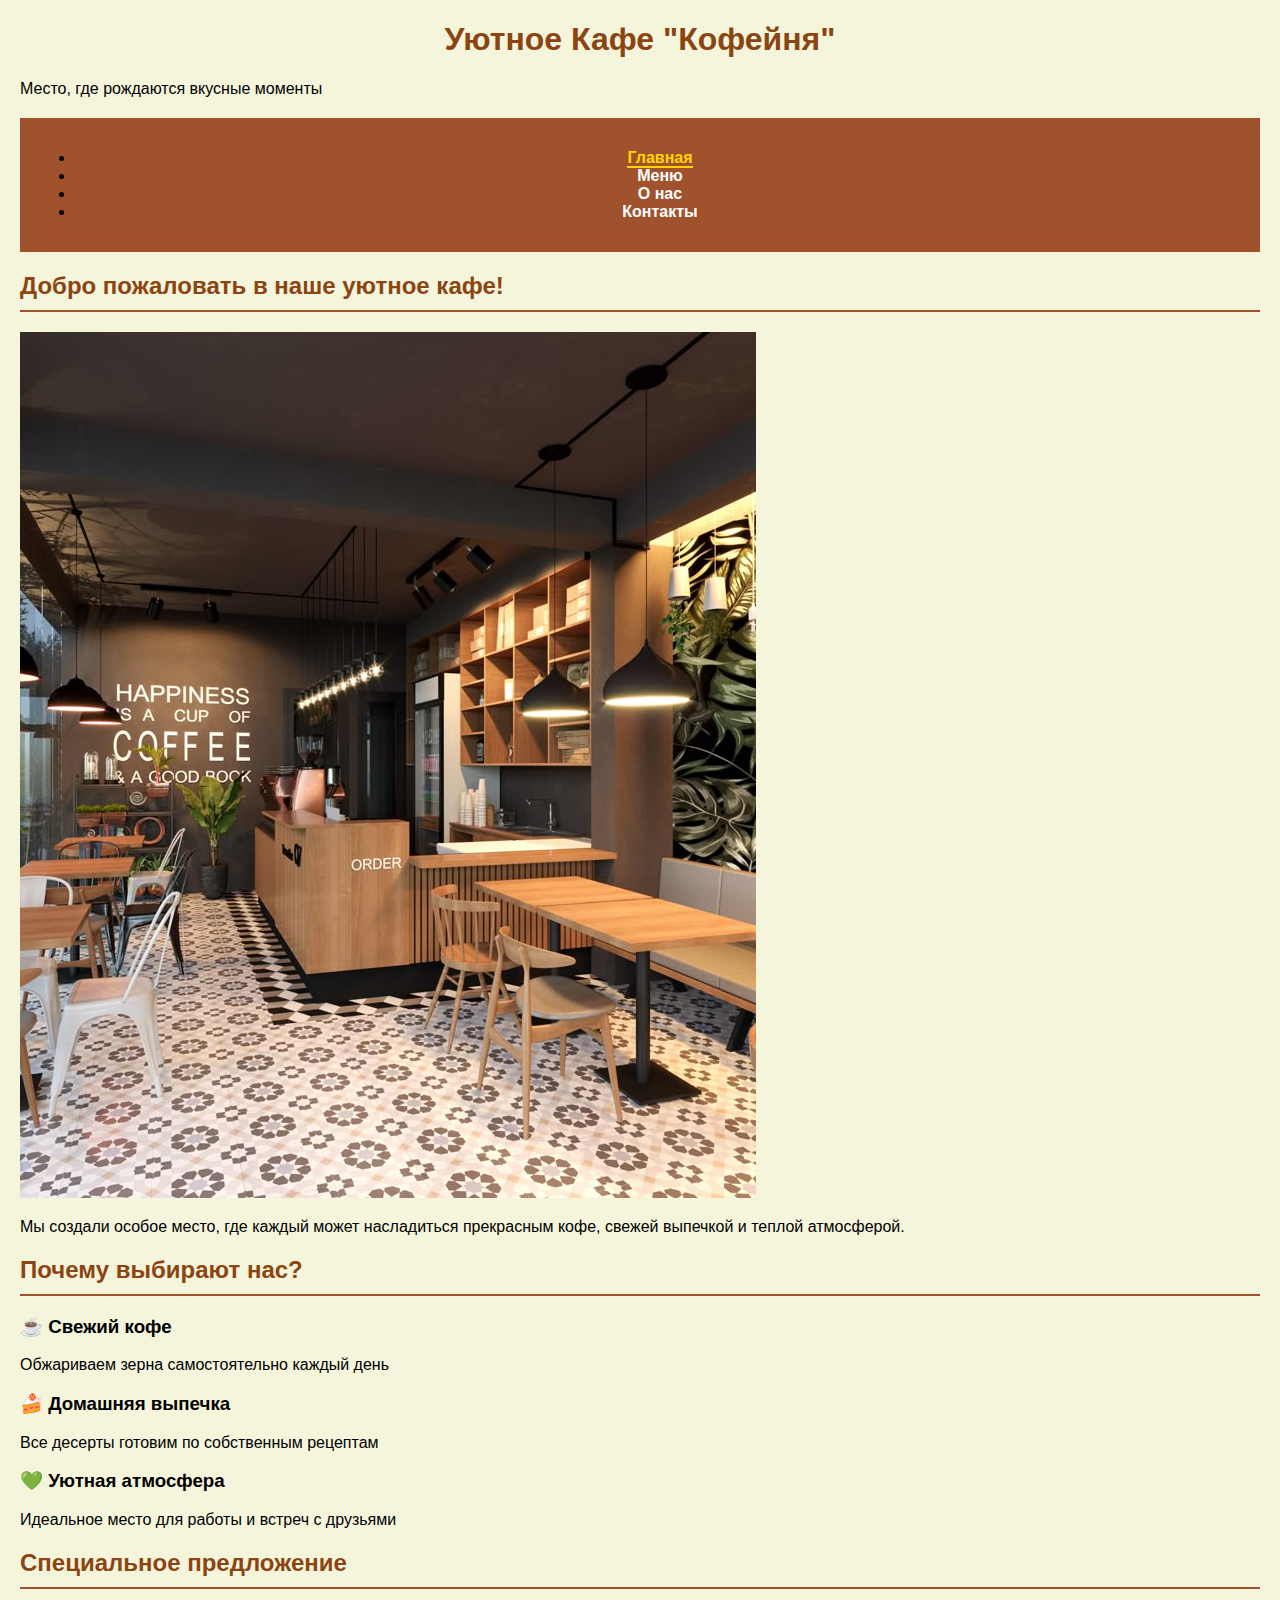
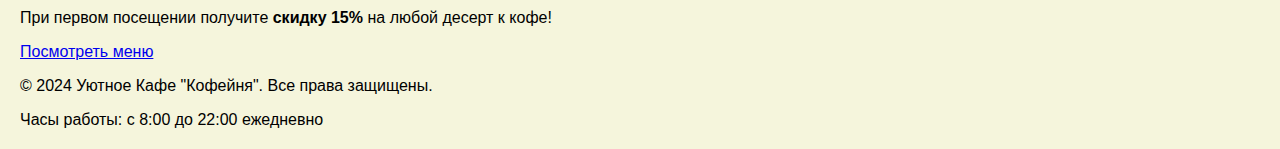
<file: lab2/index.html>
<!DOCTYPE html>
<html lang="ru">
<head>
    <meta charset="UTF-8">
    <meta name="viewport" content="width=device-width, initial-scale=1.0">
    <title>Уютное Кафе "Кофейня" | Главная</title>
    <link rel="stylesheet" href="styles/style.css">
</head>
<body>
    <!-- Шапка сайта -->
    <header>
        <div class="header-content">
            <h1>Уютное Кафе "Кофейня"</h1>
            <p>Место, где рождаются вкусные моменты</p>
        </div>
    </header>

    <!-- Навигационное меню -->
    <nav>
        <ul class="menu">
            <li><a href="index.html" class="active">Главная</a></li>
            <li><a href="menu.html">Меню</a></li>
            <li><a href="about.html">О нас</a></li>
            <li><a href="contacts.html">Контакты</a></li>
        </ul>
    </nav>

    <!-- Основное содержимое -->
    <main>
        <!-- Приветственная секция -->
        <section class="welcome">
            <div class="welcome-content">
                <h2>Добро пожаловать в наше уютное кафе!</h2>
                <img src="images/cafe-interior.jpg" alt="Интерьер нашего кафе" class="main-image">
                <p>Мы создали особое место, где каждый может насладиться прекрасным кофе, свежей выпечкой и теплой атмосферой.</p>
            </div>
        </section>

        <!-- Преимущества -->
        <section class="advantages">
            <h2>Почему выбирают нас?</h2>
            <div class="advantages-list">
                <div class="advantage-item">
                    <h3>☕ Свежий кофе</h3>
                    <p>Обжариваем зерна самостоятельно каждый день</p>
                </div>
                <div class="advantage-item">
                    <h3>🍰 Домашняя выпечка</h3>
                    <p>Все десерты готовим по собственным рецептам</p>
                </div>
                <div class="advantage-item">
                    <h3>💚 Уютная атмосфера</h3>
                    <p>Идеальное место для работы и встреч с друзьями</p>
                </div>
            </div>
        </section>

        <!-- Специальное предложение -->
        <section class="special-offer">
            <h2>Специальное предложение</h2>
            <div class="offer-content">
                <div class="offer-text">
                    <p>При первом посещении получите <strong>скидку 15%</strong> на любой десерт к кофе!</p>
                    <a href="menu.html" class="btn">Посмотреть меню</a>
                </div>
            </div>
        </section>
    </main>

    <!-- Подвал -->
    <footer>
        <div class="footer-content">
            <p>&copy; 2024 Уютное Кафе "Кофейня". Все права защищены.</p>
            <p>Часы работы: с 8:00 до 22:00 ежедневно</p>
        </div>
    </footer>
</body>
</html>
</file>
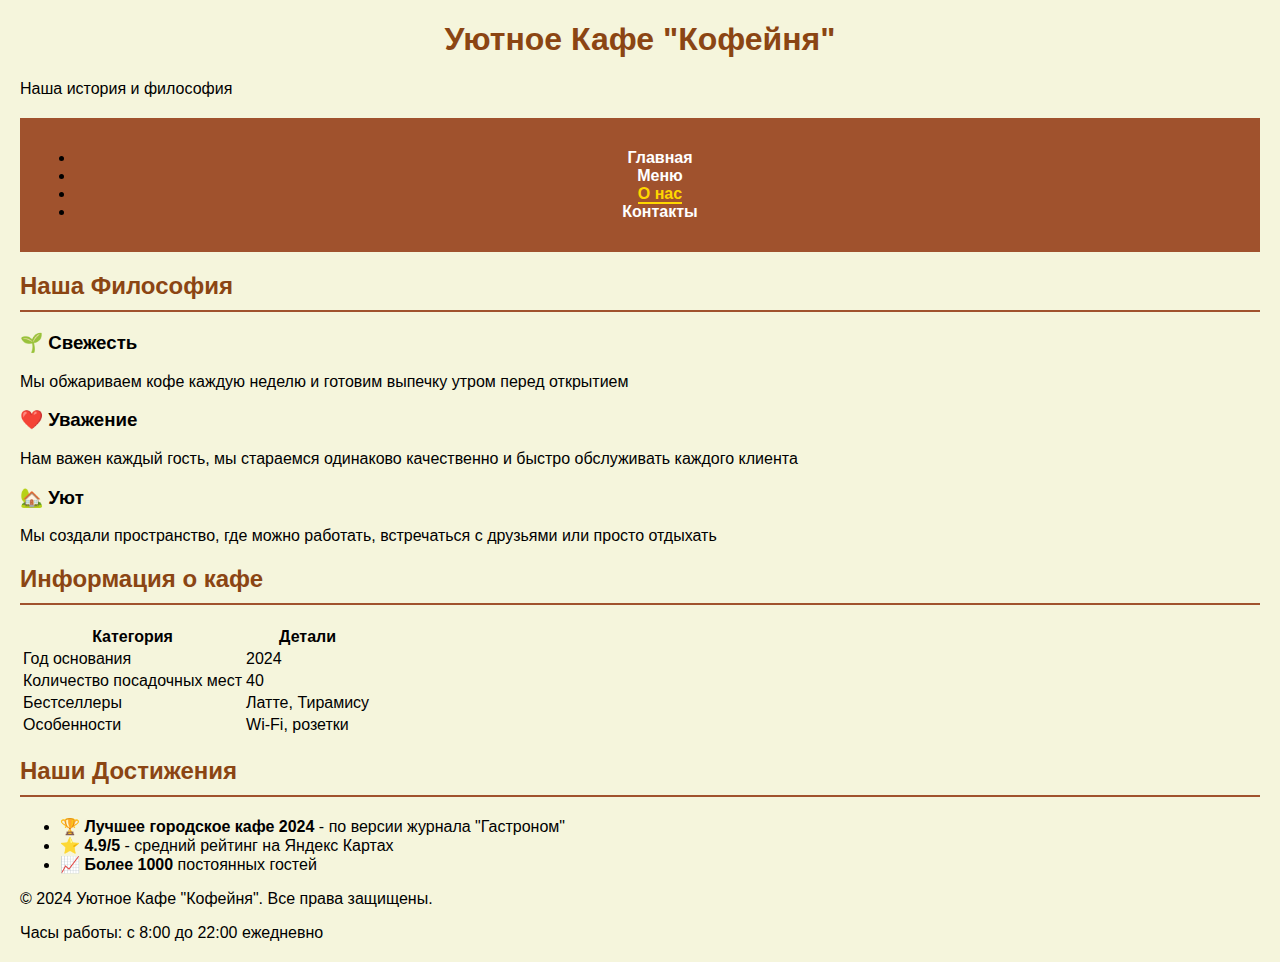
<file: lab2/about.html>
<!DOCTYPE html>
<html lang="ru">
<head>
    <meta charset="UTF-8">
    <meta name="viewport" content="width=device-width, initial-scale=1.0">
    <title>О нас | Уютное Кафе "Кофейня"</title>
    <link rel="stylesheet" href="styles/style.css">
</head>
<body>
    <header>
        <div class="header-content">
            <h1>Уютное Кафе "Кофейня"</h1>
            <p>Наша история и философия</p>
        </div>
    </header>

    <nav>
        <ul class="menu">
            <li><a href="index.html">Главная</a></li>
            <li><a href="menu.html">Меню</a></li>
            <li><a href="about.html" class="active">О нас</a></li>
            <li><a href="contacts.html">Контакты</a></li>
        </ul>
    </nav>

    <main>
        <!-- Наша философия -->
        <section class="philosophy-section">
            <h2>Наша Философия</h2>
            <div class="philosophy-grid">
                <div class="philosophy-item">
                    <h3>🌱 Свежесть</h3>
                    <p>Мы обжариваем кофе каждую неделю и готовим выпечку утром перед открытием</p>
                </div>
                <div class="philosophy-item">
                    <h3>❤️ Уважение</h3>
                    <p>Нам важен каждый гость, мы стараемся одинаково качественно и быстро обслуживать каждого клиента</p>
                </div>
                <div class="philosophy-item">
                    <h3>🏡 Уют</h3>
                    <p>Мы создали пространство, где можно работать, встречаться с друзьями или просто отдыхать</p>
                </div>
            </div>
        </section>

        <section class="info-section">
            <h2>Информация о кафе</h2>
            <table class="info-table">
                <thead>
                    <tr>
                        <th class="info-category">Категория</th>
                        <th class="info-details">Детали</th>
                    </tr>
                </thead>
                <tbody>
                    <tr>
                        <td class="info-category">Год основания</td>
                        <td class="info-details">2024</td>
                    </tr>
                    <tr>
                        <td class="info-category">Количество посадочных мест</td>
                        <td class="info-details">40</td>
                    </tr>
                    <tr>
                        <td class="info-category">Бестселлеры</td>
                        <td class="info-details">Латте, Тирамису</td>
                    </tr>
                    <tr>
                        <td class="info-category">Особенности</td>
                        <td class="info-details">Wi-Fi, розетки</td>
                    </tr>
                </tbody>
            </table>
        </section>

        <!-- Награды -->
        <section class="awards-section">
            <h2>Наши Достижения</h2>
            <ul class="awards-list">
                <li>🏆 <strong>Лучшее городское кафе 2024</strong> - по версии журнала "Гастроном"</li>
                <li>⭐ <strong>4.9/5</strong> - средний рейтинг на Яндекс Картах</li>
                <li>📈 <strong>Более 1000</strong> постоянных гостей</li>
            </ul>
        </section>
    </main>

    <footer>
        <div class="footer-content">
            <p>&copy; 2024 Уютное Кафе "Кофейня". Все права защищены.</p>
            <p>Часы работы: с 8:00 до 22:00 ежедневно</p>
        </div>
    </footer>
</body>
</html>
</file>
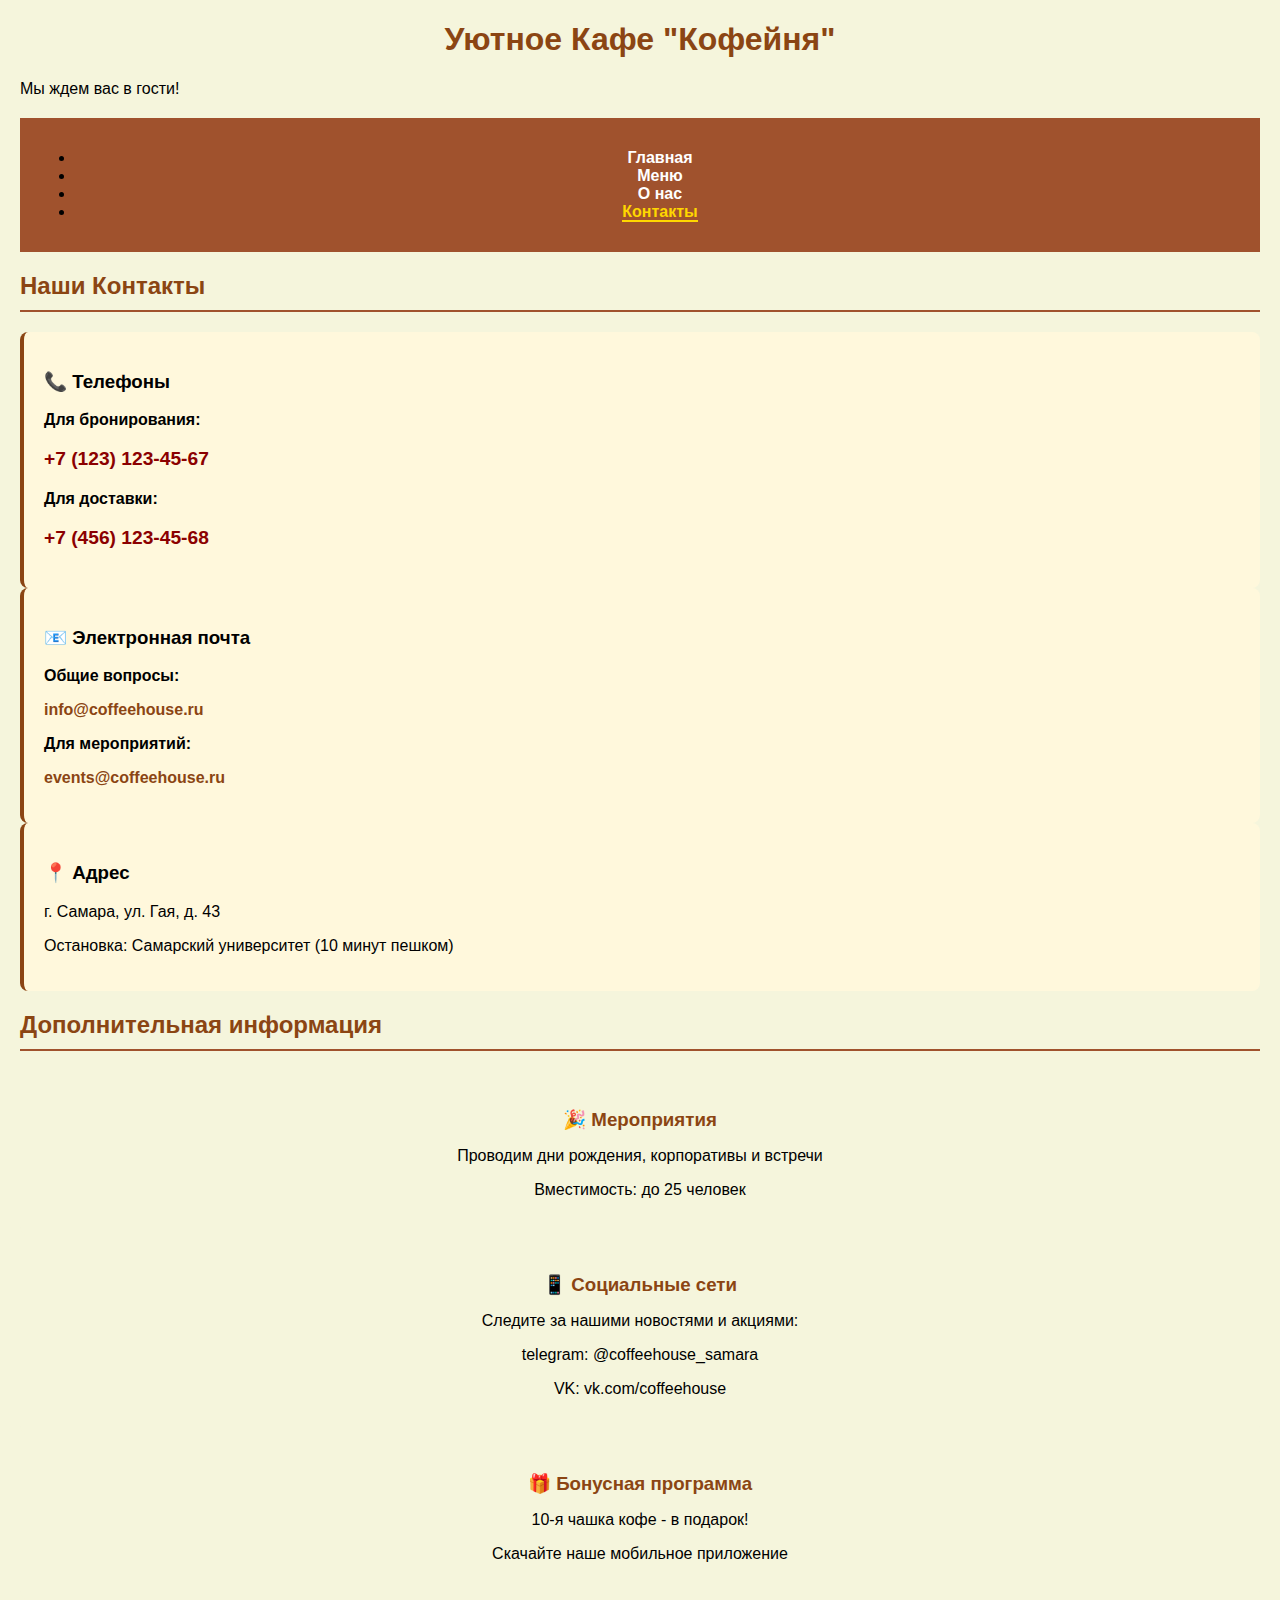
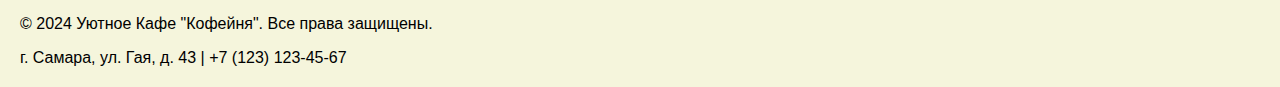
<file: lab2/contacts.html>
<!DOCTYPE html>
<html lang="ru">
<head>
    <meta charset="UTF-8">
    <meta name="viewport" content="width=device-width, initial-scale=1.0">
    <title>Контакты | Уютное Кафе "Кофейня"</title>
    <link rel="stylesheet" href="styles/style.css">
</head>
<body>

    <header>
        <div class="header-content">
            <h1>Уютное Кафе "Кофейня"</h1>
            <p>Мы ждем вас в гости!</p>
        </div>
    </header>

    <nav>
        <ul class="menu">
            <li><a href="index.html">Главная</a></li>
            <li><a href="menu.html">Меню</a></li>
            <li><a href="about.html">О нас</a></li>
            <li><a href="contacts.html" class="active">Контакты</a></li>
        </ul>
    </nav>

  
    <main>
        
        <section class="contacts-section">
            <h2>Наши Контакты</h2>
            <div class="contacts-grid">
                <div class="contact-info">
                    <h3>📞 Телефоны</h3>
                    <p><strong>Для бронирования:</strong></p>
                    <p class="phone-number">+7 (123) 123-45-67</p>
                    <p><strong>Для доставки:</strong></p>
                    <p class="phone-number">+7 (456) 123-45-68</p>
                </div>

                <div class="contact-info">
                    <h3>📧 Электронная почта</h3>
                    <p><strong>Общие вопросы:</strong></p>
                    <p class="email">info@coffeehouse.ru</p>
                    <p><strong>Для мероприятий:</strong></p>
                    <p class="email">events@coffeehouse.ru</p>
                </div>

                <div class="contact-info">
                    <h3>📍 Адрес</h3>
                    <p>г. Самара, ул. Гая, д. 43</p>
                    <p>Остановка: Самарский университет (10 минут пешком)</p>
                </div>
            </div>
        </section>

        <section class="additional-info">
            <h2>Дополнительная информация</h2>
                <div class="info-card">
                    <h3>🎉 Мероприятия</h3>
                    <p>Проводим дни рождения, корпоративы и встречи</p>
                    <p>Вместимость: до 25 человек</p>
                </div>
                <div class="info-card">
                    <h3>📱 Социальные сети</h3>
                    <p>Следите за нашими новостями и акциями:</p>
                    <p>telegram: @coffeehouse_samara</p>
                    <p>VK: vk.com/coffeehouse</p>
                </div>

                <div class="info-card">
                    <h3>🎁 Бонусная программа</h3>
                    <p>10-я чашка кофе - в подарок!</p>
                    <p>Скачайте наше мобильное приложение</p>
                </div>
            </div>
        </section>
    </main>

    <footer>
        <div class="footer-content">
            <p>&copy; 2024 Уютное Кафе "Кофейня". Все права защищены.</p>
            <p>г. Самара, ул. Гая, д. 43 | +7 (123) 123-45-67</p>
        </div>
    </footer>
</body>
</html>
</file>
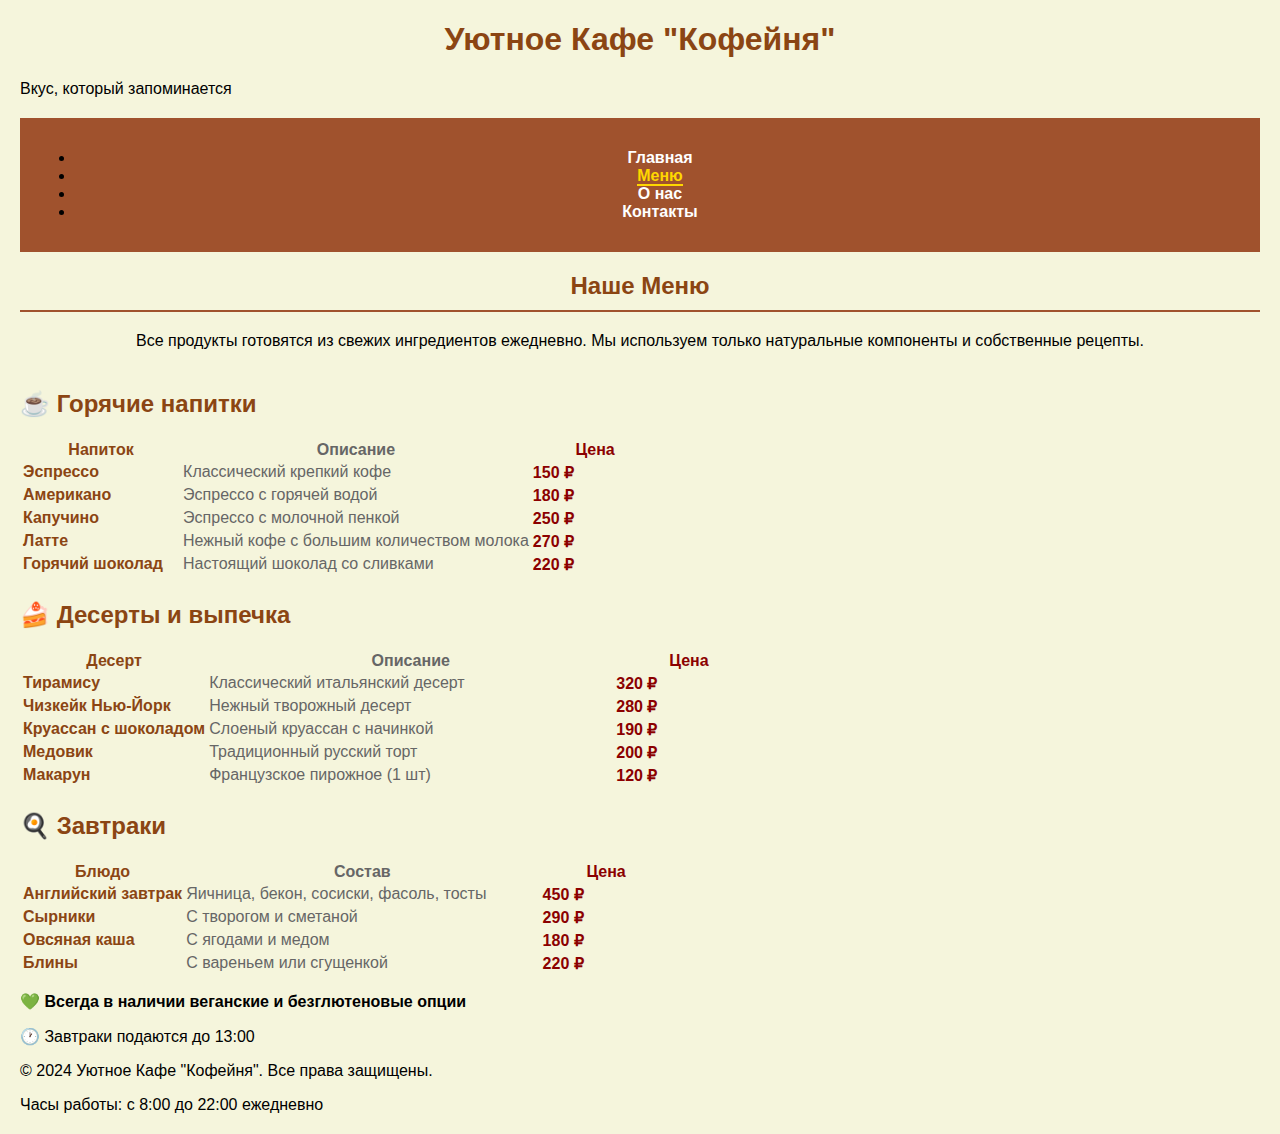
<file: lab2/menu.html>
<!DOCTYPE html>
<html lang="ru">
<head>
    <meta charset="UTF-8">
    <meta name="viewport" content="width=device-width, initial-scale=1.0">
    <title>Меню | Уютное Кафе "Кофейня"</title>
    <link rel="stylesheet" href="styles/style.css">
</head>
<body>
    <!-- Шапка сайта -->
    <header>
        <div class="header-content">
            <h1>Уютное Кафе "Кофейня"</h1>
            <p>Вкус, который запоминается</p>
        </div>
    </header>

    <!-- Навигационное меню -->
    <nav>
        <ul class="menu">
            <li><a href="index.html">Главная</a></li>
            <li><a href="menu.html" class="active">Меню</a></li>
            <li><a href="about.html">О нас</a></li>
            <li><a href="contacts.html">Контакты</a></li>
        </ul>
    </nav>

    <!-- Основное содержимое -->
    <main>
        <section class="menu-intro">
            <h2>Наше Меню</h2>
            <p>Все продукты готовятся из свежих ингредиентов ежедневно. Мы используем только натуральные компоненты и собственные рецепты.</p>
        </section>

        <!-- Таблица с напитками -->
        <section class="menu-section">
            <h3>☕ Горячие напитки</h3>
            <table class="menu-table">
                <thead>
                    <tr>
                        <th class="product-name">Напиток</th>
                        <th class="description">Описание</th>
                        <th class="price">Цена</th>
                    </tr>
                </thead>
                <tbody>
                    <tr>
                        <td class="product-name">Эспрессо</td>
                        <td class="description">Классический крепкий кофе</td>
                        <td class="price">150 ₽</td>
                    </tr>
                    <tr>
                        <td class="product-name">Американо</td>
                        <td class="description">Эспрессо с горячей водой</td>
                        <td class="price">180 ₽</td>
                    </tr>
                    <tr>
                        <td class="product-name">Капучино</td>
                        <td class="description">Эспрессо с молочной пенкой</td>
                        <td class="price">250 ₽</td>
                    </tr>
                    <tr>
                        <td class="product-name">Латте</td>
                        <td class="description">Нежный кофе с большим количеством молока</td>
                        <td class="price">270 ₽</td>
                    </tr>
                    <tr>
                        <td class="product-name">Горячий шоколад</td>
                        <td class="description">Настоящий шоколад со сливками</td>
                        <td class="price">220 ₽</td>
                    </tr>
                </tbody>
            </table>
        </section>

        <!-- Таблица с десертами -->
        <section class="menu-section">
            <h3>🍰 Десерты и выпечка</h3>
            <table class="menu-table">
                <thead>
                    <tr>
                        <th class="product-name">Десерт</th>
                        <th class="description">Описание</th>
                        <th class="price">Цена</th>
                    </tr>
                </thead>
                <tbody>
                    <tr>
                        <td class="product-name">Тирамису</td>
                        <td class="description">Классический итальянский десерт</td>
                        <td class="price">320 ₽</td>
                    </tr>
                    <tr>
                        <td class="product-name">Чизкейк Нью-Йорк</td>
                        <td class="description">Нежный творожный десерт</td>
                        <td class="price">280 ₽</td>
                    </tr>
                    <tr>
                        <td class="product-name">Круассан с шоколадом</td>
                        <td class="description">Слоеный круассан с начинкой</td>
                        <td class="price">190 ₽</td>
                    </tr>
                    <tr>
                        <td class="product-name">Медовик</td>
                        <td class="description">Традиционный русский торт</td>
                        <td class="price">200 ₽</td>
                    </tr>
                    <tr>
                        <td class="product-name">Макарун</td>
                        <td class="description">Французское пирожное (1 шт)</td>
                        <td class="price">120 ₽</td>
                    </tr>
                </tbody>
            </table>
        </section>

        <!-- Таблица с завтраками -->
        <section class="menu-section">
            <h3>🍳 Завтраки</h3>
            <table class="menu-table">
                <thead>
                    <tr>
                        <th class="product-name">Блюдо</th>
                        <th class="description">Состав</th>
                        <th class="price">Цена</th>
                    </tr>
                </thead>
                <tbody>
                    <tr>
                        <td class="product-name">Английский завтрак</td>
                        <td class="description">Яичница, бекон, сосиски, фасоль, тосты</td>
                        <td class="price">450 ₽</td>
                    </tr>
                    <tr>
                        <td class="product-name">Сырники</td>
                        <td class="description">С творогом и сметаной</td>
                        <td class="price">290 ₽</td>
                    </tr>
                    <tr>
                        <td class="product-name">Овсяная каша</td>
                        <td class="description">С ягодами и медом</td>
                        <td class="price">180 ₽</td>
                    </tr>
                    <tr>
                        <td class="product-name">Блины</td>
                        <td class="description">С вареньем или сгущенкой</td>
                        <td class="price">220 ₽</td>
                    </tr>
                </tbody>
            </table>
        </section>

        <section class="menu-note">
            <p>💚 <strong>Всегда в наличии веганские и безглютеновые опции</strong></p>
            <p>🕐 Завтраки подаются до 13:00</p>
        </section>
    </main>

    <!-- Подвал -->
    <footer>
        <div class="footer-content">
            <p>&copy; 2024 Уютное Кафе "Кофейня". Все права защищены.</p>
            <p>Часы работы: с 8:00 до 22:00 ежедневно</p>
        </div>
    </footer>
</body>
</html>
</file>
<file: lab2/styles/style.css>
/* Базовые стили */
body {
    background-color: #F5F5DC;
    font-family: Arial, sans-serif;
    margin: 20px;
}

h1 {
    color: #8B4513;
    text-align: center;
}

h2 {
    color: #8B4513;
    border-bottom: 2px solid #A0522D;
    padding-bottom: 10px;
}

/* Навигация */
nav {
    background-color: #A0522D;
    padding: 15px;
    text-align: center;
    margin: 20px 0;
}

nav a {
    color: white;
    text-decoration: none;
    margin: 0 15px;
    font-weight: bold;
}

.menu a.active {
    color: #FFD700;
    border-bottom: 2px solid #FFD700;
}

/* Общие стили секций */
.section-card {
    background-color: white;
    padding: 25px;
    margin-bottom: 30px;
    border-radius: 10px;
    box-shadow: 0 2px 5px rgba(0,0,0,0.1);
}

.section-highlight {
    background-color: #FFF8DC;
    padding: 25px;
    margin-bottom: 30px;
    border-radius: 10px;
}

/* Сетки */
.grid-container {
    display: grid;
    grid-template-columns: repeat(auto-fit, minmax(250px, 1fr));
    gap: 20px;
    margin-top: 20px;
}

.grid-item {
    background-color: white;
    padding: 20px;
    border-radius: 8px;
    text-align: center;
}

/* Таблицы */
.data-table {
    width: 100%;
    border-collapse: collapse;
    margin: 20px 0;
}

.data-table th {
    background-color: #8B4513;
    color: white;
    padding: 12px;
    text-align: left;
}

.data-table td {
    padding: 12px;
    border-bottom: 1px solid #ddd;
}

/* Выравнивание таблиц */
.align-left { text-align: left; }
.align-center { text-align: center; }
.align-right { text-align: right; }

/* Специфичные стили */
.menu-intro { text-align: center; margin-bottom: 40px; }
.menu-section h3 { color: #8B4513; margin-bottom: 20px; font-size: 1.5em; }

.product-name { font-weight: bold; color: #8B4513; width: 25%; }
.description { color: #666; width: 55%; }
.price { font-weight: bold; color: #8B0000; width: 20%; }

.contact-info { 
    padding: 20px; 
    background-color: #FFF8DC; 
    border-radius: 8px; 
    border-left: 4px solid #8B4513; 
}

.phone-number { font-size: 1.2em; font-weight: bold; color: #8B0000; }
.email { color: #8B4513; font-weight: bold; }

.info-card { 
    padding: 20px; 
    background-color: #F5F5DC; 
    border-radius: 8px; 
    text-align: center; 
}

.info-card h3 { color: #8B4513; margin-bottom: 15px; }

/* Адаптивность */
@media (max-width: 768px) {
    .location-content { grid-template-columns: 1fr; }
    .contacts-grid, .info-grid { grid-template-columns: 1fr; }
}
</file>
